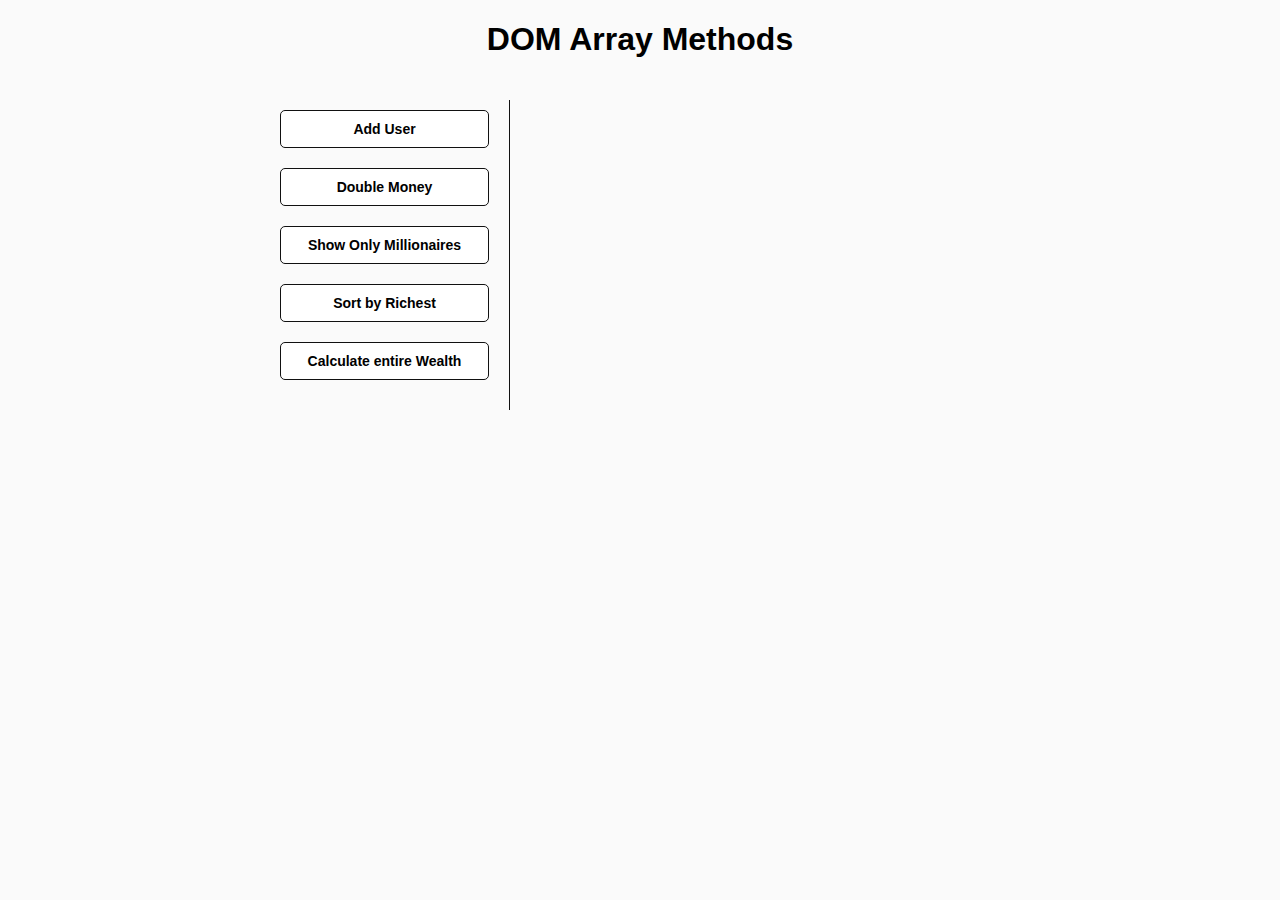
<file: DevelopArrayMethods/index.html>
<!DOCTYPE html>
<html lang="en">
  <head>
    <meta charset="UTF-8" />
    <meta http-equiv="X-UA-Compatible" content="IE=edge" />
    <meta name="viewport" content="width=device-width, initial-scale=1.0" />
    <link rel="stylesheet" href="style.css" />
    <title>DOM Array Methods</title>
  </head>
  <body>
    <h1>DOM Array Methods</h1>

    <div class="container">
      <aside>
        <button id="add-user">Add User</button>
        <button id="double">Double Money</button>
        <button id="show-millionaires">Show Only Millionaires</button>
        <button id="sort">Sort by Richest</button>
        <button id="calculate-wealth">Calculate entire Wealth</button>
      </aside>

      <main id="main"></main>
    </div>

    <script src="script.js"></script>
  </body>
</html>
</file>
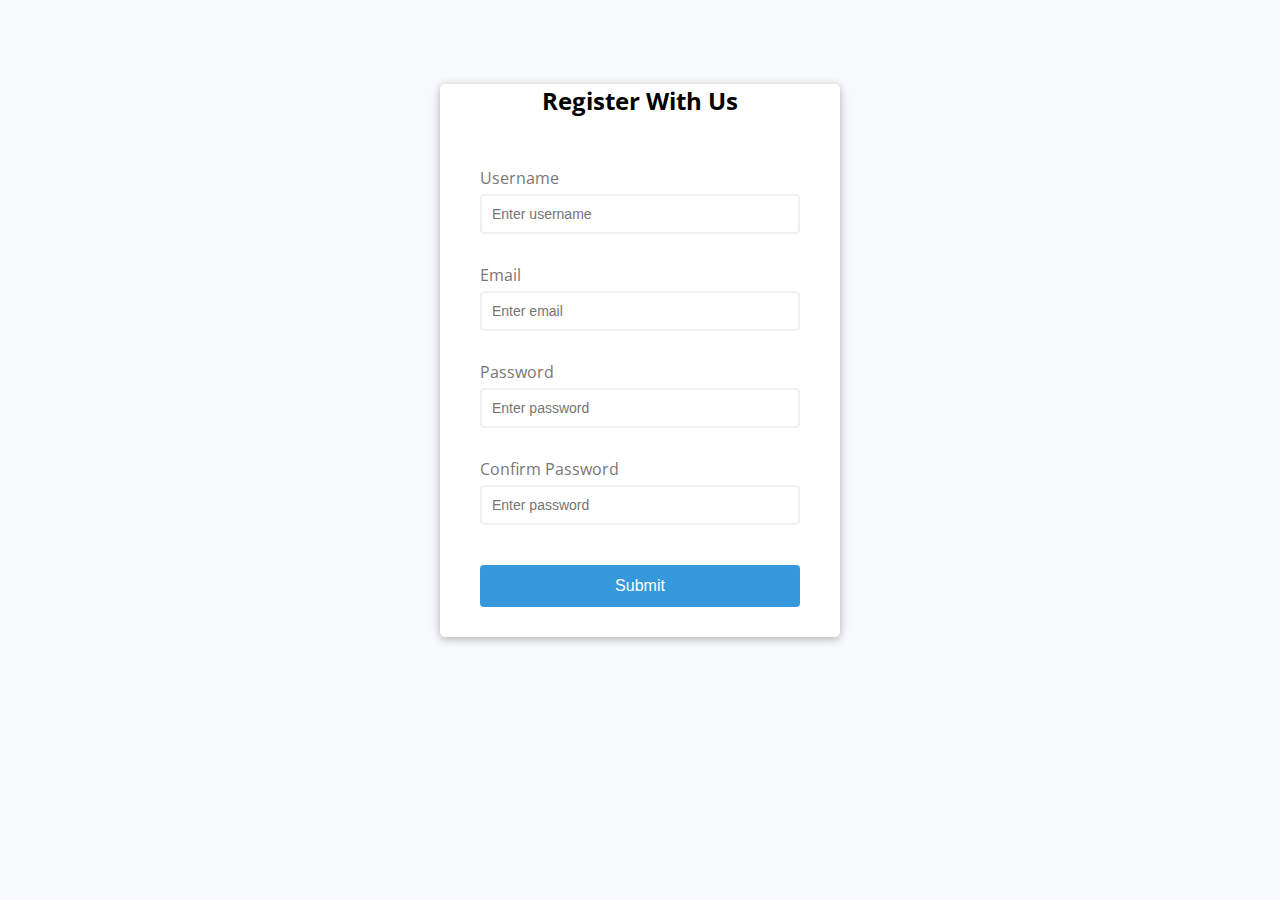
<file: formValidation/index.html>
<!DOCTYPE html>
<html lang="en">
  <head>
    <meta charset="UTF-8" />
    <meta http-equiv="X-UA-Compatible" content="IE=edge" />
    <meta name="viewport" content="width=device-width, initial-scale=1.0" />
    <link rel="stylesheet" href="style.css" />
    <title>Form Validation</title>
  </head>
  <body>
    <div class="container">
      <h2>Register With Us</h2>
      <form id="form" class="form">
        <div class="form-control">
          <label for="username">Username</label>
          <input type="text" id="username" placeholder="Enter username" />
          <small>error message</small>
        </div>
        <div class="form-control">
          <label for="email">Email</label>
          <input type="text" id="email" placeholder="Enter email" />
          <small>error message</small>
        </div>
        <div class="form-control">
          <label for="password">Password</label>
          <input type="password" id="password" placeholder="Enter password" />
          <small>error message</small>
        </div>
        <div class="form-control">
          <label for="password2">Confirm Password</label>
          <input type="password" id="password2" placeholder="Enter password" />
          <small>error message</small>
        </div>
        <button type="submit" class="submit">Submit</button>
      </form>
    </div>
    <script src="script.js"></script>
  </body>
</html>
</file>
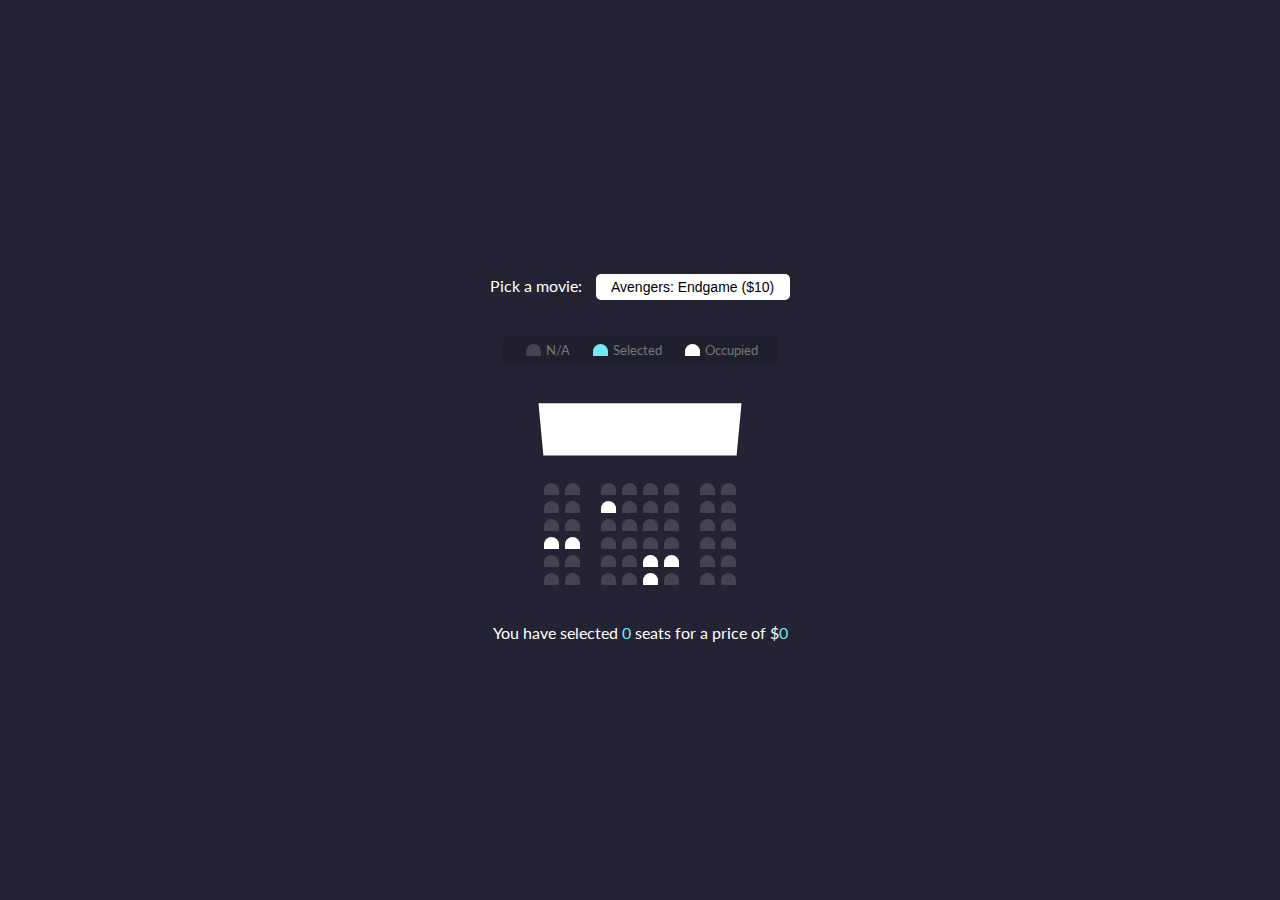
<file: movieSeatBooking/index.html>
<!DOCTYPE html>
<html lang="en">
  <head>
    <meta charset="UTF-8" />
    <meta http-equiv="X-UA-Compatible" content="IE=edge" />
    <meta name="viewport" content="width=device-width, initial-scale=1.0" />
    <link rel="stylesheet" href="style.css" />
    <title>Movies Seat Booking</title>
  </head>
  <body>
    <div class="movie-container">
      <label>Pick a movie:</label>
      <select id="movie">
        <option value="10">Avengers: Endgame ($10)</option>
        <option value="12">Joker ($12)</option>
        <option value="15">Bahubali ($15)</option>
        <option value="8">Ramayan ($8)</option>
      </select>
    </div>

    <ul class="showcase">
      <li>
        <div class="seat"></div>
        <small>N/A</small>
      </li>
      <li>
        <div class="seat selected"></div>
        <small>Selected</small>
      </li>
      <li>
        <div class="seat occupied"></div>
        <small>Occupied</small>
      </li>
    </ul>

    <div class="container">
      <div class="screen"></div>

      <div class="row">
        <div class="seat"></div>
        <div class="seat"></div>
        <div class="seat"></div>
        <div class="seat"></div>
        <div class="seat"></div>
        <div class="seat"></div>
        <div class="seat"></div>
        <div class="seat"></div>
      </div>
      <div class="row">
        <div class="seat"></div>
        <div class="seat"></div>
        <div class="seat occupied"></div>
        <div class="seat"></div>
        <div class="seat"></div>
        <div class="seat"></div>
        <div class="seat"></div>
        <div class="seat"></div>
      </div>
      <div class="row">
        <div class="seat"></div>
        <div class="seat"></div>
        <div class="seat"></div>
        <div class="seat"></div>
        <div class="seat"></div>
        <div class="seat"></div>
        <div class="seat"></div>
        <div class="seat"></div>
      </div>
      <div class="row">
        <div class="seat occupied"></div>
        <div class="seat occupied"></div>
        <div class="seat"></div>
        <div class="seat"></div>
        <div class="seat"></div>
        <div class="seat"></div>
        <div class="seat"></div>
        <div class="seat"></div>
      </div>
      <div class="row">
        <div class="seat"></div>
        <div class="seat"></div>
        <div class="seat"></div>
        <div class="seat"></div>
        <div class="seat occupied"></div>
        <div class="seat occupied"></div>
        <div class="seat"></div>
        <div class="seat"></div>
      </div>
      <div class="row">
        <div class="seat"></div>
        <div class="seat"></div>
        <div class="seat"></div>
        <div class="seat"></div>
        <div class="seat occupied"></div>
        <div class="seat"></div>
        <div class="seat"></div>
        <div class="seat"></div>
      </div>
    </div>

    <p class="text">
      You have selected <span id="count">0</span> seats for a price of $<span
        id="total"
        >0</span
      >
    </p>

    <script src="script.js"></script>
  </body>
</html>
</file>
<file: DevelopArrayMethods/style.css>
* {
  box-sizing: border-box;
}

body {
  background-color: #fafafa;
  display: flex;
  align-items: center;
  flex-direction: column;
  min-height: 100vh;
  margin: 0;
  font-family: Arial, Helvetica, sans-serif;
}

.container {
  display: flex;
  padding: 20px;
  margin: 0 auto;
  width: 800px;
  max-width: 100%;
}

aside {
  border-right: 1px solid #111;
  width: 250px;
  padding: 10px 20px;
}

button {
  display: block;
  width: 100%;
  padding: 10px;
  margin-bottom: 20px;
  font-weight: bold;
  border-radius: 5px;
  border: 1px solid #111;
  background-color: #fff;
  cursor: pointer;
  font-size: 14px;
}

main {
  flex: 1;
  padding: 10px 20px;
}

h2 {
  border-bottom: 1px solid #111;
  padding-bottom: 10px;
  display: flex;
  justify-content: space-between;
  font-weight: 300;
  margin: 0 0 20px;
}

h3 {
  border-bottom: 1px solid #111;
  padding: 10px;
  display: flex;
  justify-content: space-between;
  font-weight: 300;
  margin: 20px 0 0;
}

.person {
  display: flex;
  justify-content: space-between;
  font-size: 20px;
  margin-bottom: 10px;
}
</file>
<file: formValidation/style.css>
@import url("https://fonts.googleapis.com/css2?family=Open+Sans&display=swap");

* {
  box-sizing: border-box;
}

:root {
  --success-color: #2ecc71;
  --error-color: #e74c3c;
}

body {
  background-color: #f9fafb;
  font-family: "Open Sans", sans-serif;
  display: flex;
  align-items: center;
  justify-content: center;
  min-height: 80vh;
  margin: 0;
}

.container {
  background-color: #fff;
  border-radius: 5px;
  box-shadow: 0px 2px 10px rgba(0, 0, 0, 0.3);
  width: 400px;
}

h2 {
  text-align: center;
  margin: 0 0 20px;
}

.form {
  padding: 30px 40px;
}

.form-control {
  margin-bottom: 10px;
  padding-bottom: 20px;
  position: relative;
}

.form-control label {
  color: #777;
  display: block;
  margin-bottom: 5px;
}

.form-control input {
  border: 2px solid #f0f0f0;
  display: block;
  border-radius: 4px;
  font-size: 14px;
  padding: 10px;
  width: 100%;
}

.form-control input:focus {
  outline: 0;
  border-color: #777;
}

.form-control.success input {
  border-color: var(--success-color);
}

.form-control.error input {
  border-color: var(--error-color);
}

.form-control small {
  color: var(--error-color);
  position: absolute;
  bottom: 0;
  left: 0;
  visibility: hidden;
}

.form-control.error small {
  visibility: visible;
}

.form button {
  cursor: pointer;
  background-color: #3498db;
  border: 2px solid #3498db;
  border-radius: 4px;
  color: #fff;
  display: block;
  font-size: 16px;
  padding: 10px;
  margin-top: 20px;
  width: 100%;
}
</file>
<file: movieSeatBooking/style.css>
@import url("https://fonts.googleapis.com/css2?family=Lato&display=swap");

* {
  box-sizing: border-box;
}

body {
  background-color: #242333;
  font-family: "Lato", sans-serif;
  color: #fff;
  display: flex;
  flex-direction: column;
  align-items: center;
  justify-content: center;
  height: 100vh;
  margin: 0;
}

.movie-container {
  margin: 20px 0;
}

.movie-container select {
  background-color: #fff;
  border: 0;
  border-radius: 5px;
  font-size: 14px;
  margin-left: 10px;
  padding: 5px 15px 5px 15px;
  -moz-appearance: none;
  -webkit-appearance: none;
  appearance: none;
}

.container {
  perspective: 1000px;
  margin-bottom: 30px;
}

.seat {
  background-color: #444451;
  height: 12px;
  width: 15px;
  margin: 3px;
  border-top-left-radius: 10px;
  border-top-right-radius: 10px;
}

.seat.selected {
  background-color: #6feaf6;
}

.seat.occupied {
  background-color: #fff;
}

.seat:nth-of-type(2) {
  margin-right: 18px;
}

.seat:nth-last-of-type(2) {
  margin-left: 18px;
}

.seat:not(.occupied):hover {
  cursor: pointer;
  transform: scale(1.2);
}

.showcase .seat:not(.occupied):hover {
  cursor: default;
  transform: scale(1);
}

.showcase {
  background: rgba(0, 0, 0, 0.1);
  padding: 5px 10px;
  border-radius: 5px;
  color: #777;
  list-style-type: none;
  display: flex;
  justify-content: space-between;
}

.showcase li {
  display: flex;
  align-items: center;
  justify-content: center;
  margin: 0 10px;
}

.showcase li small {
  margin-left: 2px;
}

.row {
  display: flex;
}

.screen {
  background-color: #fff;
  height: 70px;
  width: 100%;
  margin: 15px 0;
  transform: rotateX(-45deg);
  box-shadow: 0 3px 10px rbga(255, 255, 255, 0.7);
}

p.text {
  margin: 5px 0;
}

p.text span {
  color: #6feaf6;
}
</file>
